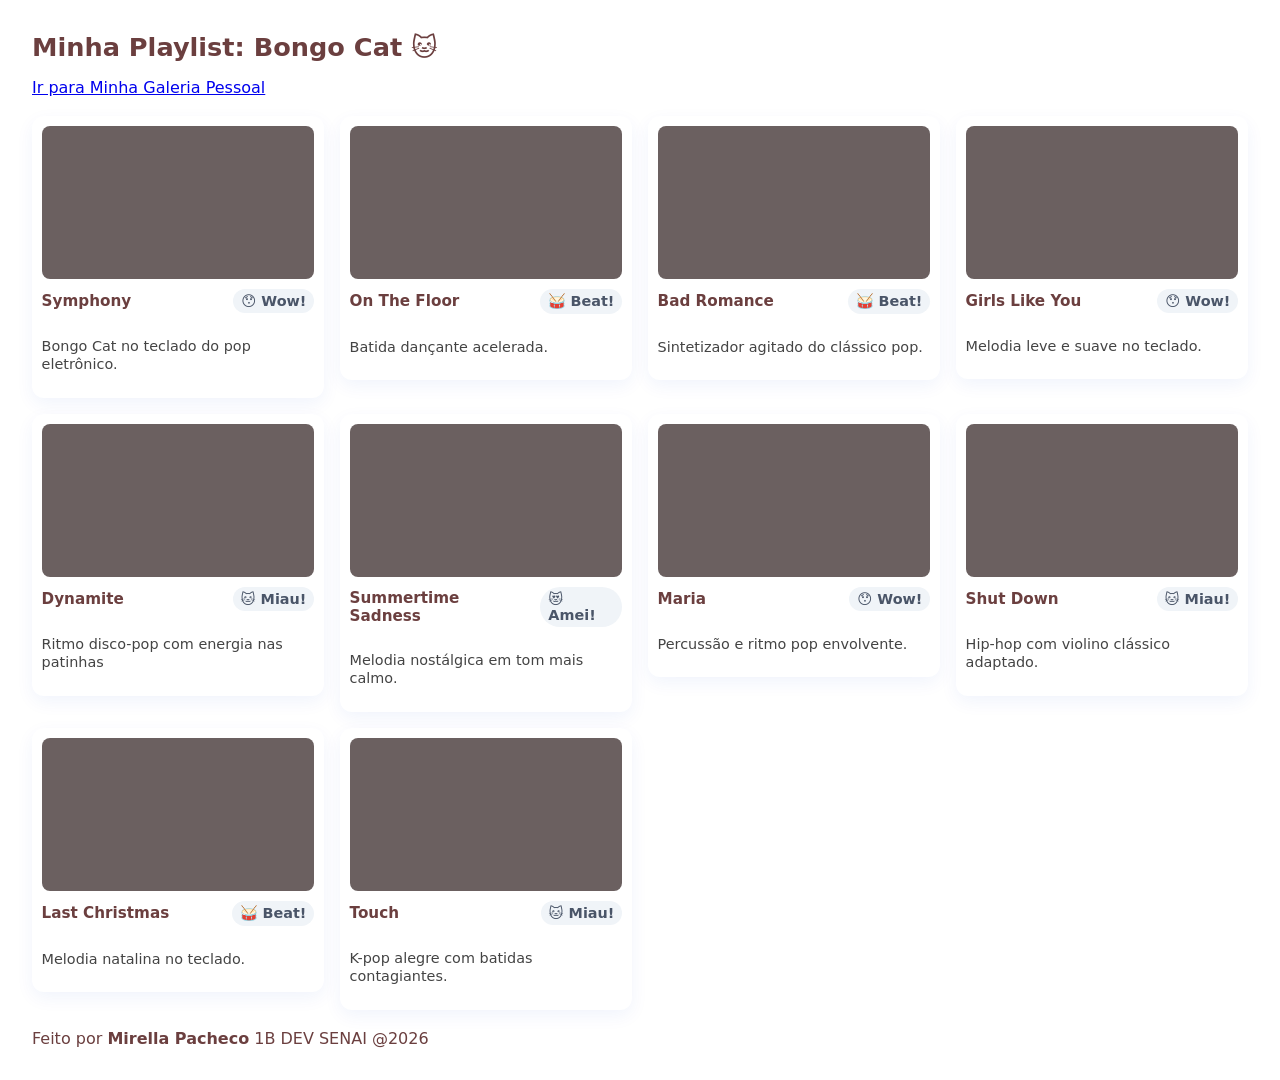
<file: index.html>
<!doctype html>
<html lang="pt-BR">
<head>
  <meta charset="utf-8" />
  <meta name="viewport" content="width=device-width,initial-scale=1" />
  <title>Galeria Bongo Cat</title>
  <link rel="stylesheet" href="style.css">
</head>
<body>
  <h1>Minha Playlist: Bongo Cat 🐱</h1>

<a href="galeria2.html">Ir para Minha Galeria Pessoal</a>
<br>
<br>
  
  <section class="grid">
    
    <article class="card">
      <div class="video-wrap">
        <iframe width="560" height="315" src="https://www.youtube.com/embed/oehWREOh7qw?si=D7DPOqumxu5ZWR2T" title="YouTube video player" frameborder="0" allow="accelerometer; autoplay; clipboard-write; encrypted-media; gyroscope; picture-in-picture; web-share" referrerpolicy="strict-origin-when-cross-origin" allowfullscreen></iframe>
      </div>
      <div class="meta">
        <div class="title">Symphony</div>
        <div class="badge">😯 Wow!</div>
      </div>
      <p class="desc">Bongo Cat no teclado do pop eletrônico.</p>
    </article>

    <article class="card">
      <div class="video-wrap">
        <iframe width="560" height="315" src="https://www.youtube.com/embed/krPReKo4lQg?si=eNvx3J4ougFoUk4M" title="YouTube video player" frameborder="0" allow="accelerometer; autoplay; clipboard-write; encrypted-media; gyroscope; picture-in-picture; web-share" referrerpolicy="strict-origin-when-cross-origin" allowfullscreen></iframe>
      </div>
      <div class="meta">
        <div class="title">On The Floor</div>
        <div class="badge">🥁 Beat!</div>
      </div>
      <p class="desc">Batida dançante acelerada.</p>
    </article>

    <article class="card">
      <div class="video-wrap">
        <iframe width="560" height="315" src="https://www.youtube.com/embed/L9achtCtHnQ?si=JKZFkmduIMrKL2op" title="YouTube video player" frameborder="0" allow="accelerometer; autoplay; clipboard-write; encrypted-media; gyroscope; picture-in-picture; web-share" referrerpolicy="strict-origin-when-cross-origin" allowfullscreen></iframe>
      </div>
      <div class="meta">
        <div class="title">Bad Romance</div>
        <div class="badge">🥁 Beat!</div>
      </div>
      <p class="desc">Sintetizador agitado do clássico pop.</p>
    </article>

    <article class="card">
      <div class="video-wrap">
        <iframe width="560" height="315" src="https://www.youtube.com/embed/Nm7S2Z9MNq8?si=GdBxFY7mfTSarEE7" title="YouTube video player" frameborder="0" allow="accelerometer; autoplay; clipboard-write; encrypted-media; gyroscope; picture-in-picture; web-share" referrerpolicy="strict-origin-when-cross-origin" allowfullscreen></iframe>
      </div>
      <div class="meta">
        <div class="title">Girls Like You</div>
        <div class="badge">😯 Wow!</div>
      </div>
      <p class="desc">Melodia leve e suave no teclado.</p>
    </article>

 <article class="card">
      <div class="video-wrap">
       <iframe width="560" height="315" src="https://www.youtube.com/embed/UkFURZ7SP1I?si=d19OZ7zwd1iC9eJ4" title="YouTube video player" frameborder="0" allow="accelerometer; autoplay; clipboard-write; encrypted-media; gyroscope; picture-in-picture; web-share" referrerpolicy="strict-origin-when-cross-origin" allowfullscreen></iframe>
      </div>
      <div class="meta">
        <div class="title">Dynamite</div>
        <div class="badge">🐱 Miau!</div>
      </div>
      <p class="desc">Ritmo disco-pop com energia nas patinhas</p>
    </article>

 <article class="card">
      <div class="video-wrap">
        <iframe width="560" height="315" src="https://www.youtube.com/embed/a7yUv-54ILc?si=CLmkT6IY5t1r-6X6" title="YouTube video player" frameborder="0" allow="accelerometer; autoplay; clipboard-write; encrypted-media; gyroscope; picture-in-picture; web-share" referrerpolicy="strict-origin-when-cross-origin" allowfullscreen></iframe>
      </div>
      <div class="meta">
        <div class="title">Summertime Sadness</div>
        <div class="badge">😻 Amei!</div>
      </div>
      <p class="desc">Melodia nostálgica em tom mais calmo.</p>
    </article>

 <article class="card">
      <div class="video-wrap">
        <iframe width="560" height="315" src="https://www.youtube.com/embed/LAULX_3f_48?si=e1ABo0keg5LUZQ79" title="YouTube video player" frameborder="0" allow="accelerometer; autoplay; clipboard-write; encrypted-media; gyroscope; picture-in-picture; web-share" referrerpolicy="strict-origin-when-cross-origin" allowfullscreen></iframe>
      </div>
      <div class="meta">
        <div class="title">Maria</div>
        <div class="badge">😯 Wow!</div>
      </div>
      <p class="desc">Percussão e ritmo pop envolvente.</p>
    </article>

     <article class="card">
      <div class="video-wrap">
        <iframe width="560" height="315" src="https://www.youtube.com/embed/Uk3EBfu3MaE?si=rId5X0KbBAIc57be" title="YouTube video player" frameborder="0" allow="accelerometer; autoplay; clipboard-write; encrypted-media; gyroscope; picture-in-picture; web-share" referrerpolicy="strict-origin-when-cross-origin" allowfullscreen></iframe>
      </div>
      <div class="meta">
        <div class="title">Shut Down</div>
        <div class="badge">🐱 Miau!</div>
      </div>
      <p class="desc">Hip-hop com violino clássico adaptado.</p>
    </article>

     <article class="card">
      <div class="video-wrap">
        <iframe width="560" height="315" src="https://www.youtube.com/embed/3AlQeNPmsM0?si=4eAnfhrk4MA6PhoJ" title="YouTube video player" frameborder="0" allow="accelerometer; autoplay; clipboard-write; encrypted-media; gyroscope; picture-in-picture; web-share" referrerpolicy="strict-origin-when-cross-origin" allowfullscreen></iframe>
      </div>
      <div class="meta">
        <div class="title">Last Christmas</div>
        <div class="badge">🥁 Beat!</div>
      </div>
      <p class="desc">Melodia natalina no teclado.</p>
    </article>

     <article class="card">
      <div class="video-wrap">
        <iframe width="560" height="315" src="https://www.youtube.com/embed/eQZ2x9NvJ7M?si=ipA-IHY0y5O4IUuC" title="YouTube video player" frameborder="0" allow="accelerometer; autoplay; clipboard-write; encrypted-media; gyroscope; picture-in-picture; web-share" referrerpolicy="strict-origin-when-cross-origin" allowfullscreen></iframe>
      </div>
      <div class="meta">
        <div class="title">Touch</div>
        <div class="badge">🐱 Miau!</div>
      </div>
      <p class="desc">K-pop alegre com batidas contagiantes.</p>
    </article>
  </section>

<br>

<footer>
    Feito por <strong>Mirella Pacheco</strong> 1B DEV SENAI @2026
</footer>
</body>
</html>
</file>
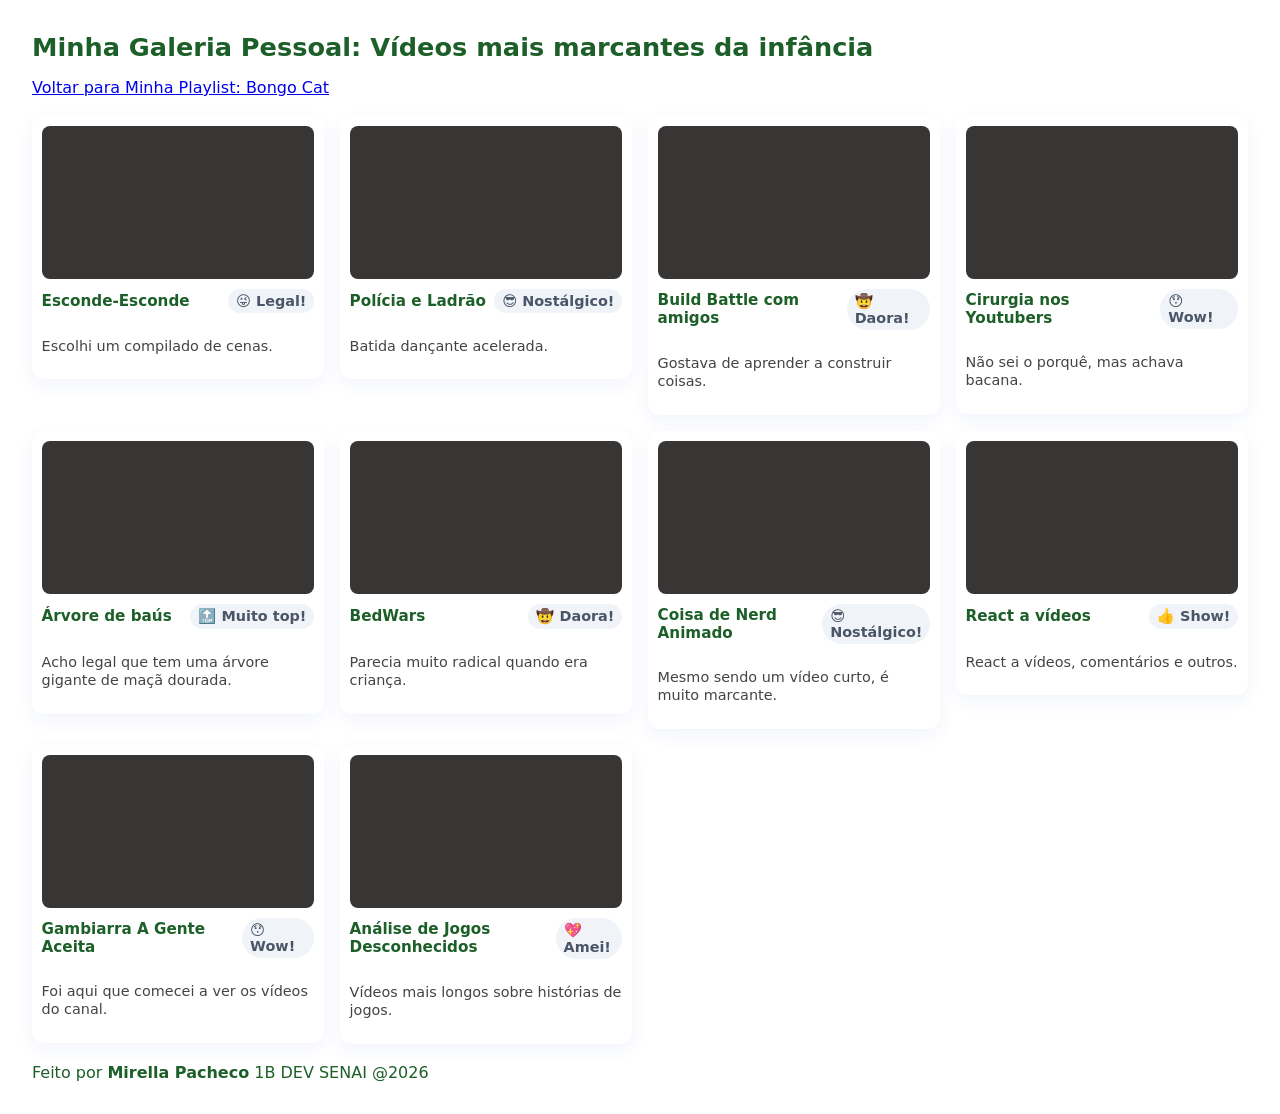
<file: galeria2.html>
<!doctype html>
<html lang="pt-BR">
<head>
  <meta charset="utf-8" />
  <meta name="viewport" content="width=device-width,initial-scale=1" />
  <title>Galeria Bongo Cat</title>
  <link rel="stylesheet" href="galeria2.css">
</head>
<body>
  <h1>Minha Galeria Pessoal: Vídeos mais marcantes da infância</h1>
  <a href="index.html">Voltar para Minha Playlist: Bongo Cat</a>
  <br>
  <br>
  
  <section class="grid">
    
    <article class="card">
      <div class="video-wrap">
        <iframe width="560" height="315" src="https://www.youtube.com/embed/axYvc_t11BY?si=GYZTi9aLcnMhTtGG" title="YouTube video player" frameborder="0" allow="accelerometer; autoplay; clipboard-write; encrypted-media; gyroscope; picture-in-picture; web-share" referrerpolicy="strict-origin-when-cross-origin" allowfullscreen></iframe>
      </div>
      <div class="meta">
        <div class="title">Esconde-Esconde</div>
        <div class="badge">😜 Legal!</div>
      </div>
      <p class="desc">Escolhi um compilado de cenas.</p>
    </article>

    <article class="card">
      <div class="video-wrap">
        <iframe width="560" height="315" src="https://www.youtube.com/embed/sGITH2QETAQ?si=Rt2KzKIL0nK9ra8O" title="YouTube video player" frameborder="0" allow="accelerometer; autoplay; clipboard-write; encrypted-media; gyroscope; picture-in-picture; web-share" referrerpolicy="strict-origin-when-cross-origin" allowfullscreen></iframe>
      </div>
      <div class="meta">
        <div class="title">Polícia e Ladrão</div>
        <div class="badge">😎 Nostálgico!</div>
      </div>
      <p class="desc">Batida dançante acelerada.</p>
    </article>

    <article class="card">
      <div class="video-wrap">
        <iframe width="560" height="315" src="https://www.youtube.com/embed/8AMogVy8_hc?si=Ve5kYyy-G0bZGnLc" title="YouTube video player" frameborder="0" allow="accelerometer; autoplay; clipboard-write; encrypted-media; gyroscope; picture-in-picture; web-share" referrerpolicy="strict-origin-when-cross-origin" allowfullscreen></iframe>
      </div>
      <div class="meta">
        <div class="title">Build Battle com amigos</div>
        <div class="badge">🤠 Daora!</div>
      </div>
      <p class="desc">Gostava de aprender a construir coisas.</p>
    </article>

    <article class="card">
      <div class="video-wrap">
        <iframe width="560" height="315" src="https://www.youtube.com/embed/L4a3gS4U3Rg?si=exJIwgSa6as_rcsq" title="YouTube video player" frameborder="0" allow="accelerometer; autoplay; clipboard-write; encrypted-media; gyroscope; picture-in-picture; web-share" referrerpolicy="strict-origin-when-cross-origin" allowfullscreen></iframe>
      </div>
      <div class="meta">
        <div class="title">Cirurgia nos Youtubers</div>
        <div class="badge">😯 Wow!</div>
      </div>
      <p class="desc">Não sei o porquê, mas achava bacana.</p>
    </article>

 <article class="card">
      <div class="video-wrap">
       <iframe width="560" height="315" src="https://www.youtube.com/embed/OSzEmguql8w?si=-tXkCXNdpQJDMQIv" title="YouTube video player" frameborder="0" allow="accelerometer; autoplay; clipboard-write; encrypted-media; gyroscope; picture-in-picture; web-share" referrerpolicy="strict-origin-when-cross-origin" allowfullscreen></iframe>
      </div>
      <div class="meta">
        <div class="title">Árvore de baús</div>
        <div class="badge">🔝 Muito top!</div>
      </div>
      <p class="desc">Acho legal que tem uma árvore gigante de maçã dourada.</p>
    </article>

 <article class="card">
      <div class="video-wrap">
        <iframe width="560" height="315" src="https://www.youtube.com/embed/f3Po4LfqqCg?si=8vooRT_26CLyIFv9" title="YouTube video player" frameborder="0" allow="accelerometer; autoplay; clipboard-write; encrypted-media; gyroscope; picture-in-picture; web-share" referrerpolicy="strict-origin-when-cross-origin" allowfullscreen></iframe>
      </div>
      <div class="meta">
        <div class="title">BedWars</div>
        <div class="badge">🤠 Daora!</div>
      </div>
      <p class="desc">Parecia muito radical quando era criança.</p>
    </article>

 <article class="card">
      <div class="video-wrap">
        <iframe width="560" height="315" src="https://www.youtube.com/embed/drTCm1x0J2M?si=oFn6jwoFpbQWWHgS" title="YouTube video player" frameborder="0" allow="accelerometer; autoplay; clipboard-write; encrypted-media; gyroscope; picture-in-picture; web-share" referrerpolicy="strict-origin-when-cross-origin" allowfullscreen></iframe>
      </div>
      <div class="meta">
        <div class="title">Coisa de Nerd Animado</div>
        <div class="badge">😎 Nostálgico!</div>
      </div>
      <p class="desc">Mesmo sendo um vídeo curto, é muito marcante.</p>
    </article>

     <article class="card">
      <div class="video-wrap">
        <iframe width="560" height="315" src="https://www.youtube.com/embed/dXSlxj6ZC2Q?si=GleUFc6X66MhhXtT" title="YouTube video player" frameborder="0" allow="accelerometer; autoplay; clipboard-write; encrypted-media; gyroscope; picture-in-picture; web-share" referrerpolicy="strict-origin-when-cross-origin" allowfullscreen></iframe>
      </div>
      <div class="meta">
        <div class="title">React a vídeos </div>
        <div class="badge">👍 Show!</div>
      </div>
      <p class="desc">React a vídeos, comentários e outros.</p>
    </article>

     <article class="card">
      <div class="video-wrap">
        <iframe width="560" height="315" src="https://www.youtube.com/embed/FOiFJlt7Dyw?si=9AJXAWQtMoAJLeLX" title="YouTube video player" frameborder="0" allow="accelerometer; autoplay; clipboard-write; encrypted-media; gyroscope; picture-in-picture; web-share" referrerpolicy="strict-origin-when-cross-origin" allowfullscreen></iframe>
      </div>
      <div class="meta">
        <div class="title">Gambiarra A Gente Aceita</div>
        <div class="badge">😯 Wow!</div>
      </div>
      <p class="desc">Foi aqui que comecei a ver os vídeos do canal.</p>
    </article>

     <article class="card">
      <div class="video-wrap">
        <iframe width="560" height="315" src="https://www.youtube.com/embed/0AkB9dUosG4?si=xjZNs1w6yR_3Dg2t" title="YouTube video player" frameborder="0" allow="accelerometer; autoplay; clipboard-write; encrypted-media; gyroscope; picture-in-picture; web-share" referrerpolicy="strict-origin-when-cross-origin" allowfullscreen></iframe>
      </div>
      <div class="meta">
        <div class="title">Análise de Jogos Desconhecidos</div>
        <div class="badge">💖 Amei!</div>
      </div>
      <p class="desc">Vídeos mais longos sobre histórias de jogos.</p>
    </article>
  </section>

<br>

<footer>
    Feito por <strong>Mirella Pacheco</strong> 1B DEV SENAI @2026
</footer>
</body>
</html>
</file>
<file: style.css>
:root{
  --gap: 1rem;
  --card-bg: #ffffff;
  --radius: 12px;
}
body{
  font-family: system-ui, -apple-system, sans-serif;
  background: linear-gradient(180deg,#d6b0b0);
  margin: 0;
  padding: 2rem;
  color: #6b3f3f;
}

h1{ margin: 0 0 1rem 0; font-size: 1.6rem; }

.grid{
  display: grid;
  grid-template-columns: repeat(auto-fit, minmax(260px, 1fr));
  gap: var(--gap);
  align-items: start;
}

.card{
  background: var(--card-bg);
  border-radius: var(--radius);
  padding: 0.6rem;
  box-shadow: 0 6px 18px rgba(14, 75, 196, 0.06);
  transition: transform .18s ease;
  display: flex;
  flex-direction: column;
  gap: .6rem;
}
.card:hover{
  transform: translateY(-6px);
  box-shadow: 0 12px 30px rgba(71, 75, 82, 0.12);
}

.video-wrap{
  position: relative;
  width: 100%;
  padding-top: 56.25%; /* Mantém proporção 16:9 */
  border-radius: calc(var(--radius) - 4px);
  overflow: hidden;
  background: #6b6060;
}
/* O CSS abaixo garante que o iframe colado ocupe todo o espaço */
.video-wrap iframe{
  position: absolute;
  inset: 0;
  width: 100%;
  height: 100%;
  border: 0;
}

.meta{
  display:flex;
  justify-content: space-between;
  align-items: center;
  gap: .5rem;
  font-size: .95rem;
}
.title{ font-weight: 600; }

.desc{
  font-size: .9rem;
  color: #444;
  line-height: 1.3;
}

.badge{
  background: #f0f4f8;
  padding: .25rem .5rem;
  border-radius: 999px;
  font-size: 0.9rem;
  font-weight: 600;
  color: #4a5568;
}
</file>
<file: galeria2.css>
:root{
  --gap: 1rem;
  --card-bg: #ffffff;
  --radius: 12px;
}
body{
  font-family: system-ui, -apple-system, sans-serif;
  background: linear-gradient(180deg,#8fc096);
  margin: 0;
  padding: 2rem;
  color: #1c5f28;
}

h1{ margin: 0 0 1rem 0; font-size: 1.6rem; }

.grid{
  display: grid;
  grid-template-columns: repeat(auto-fit, minmax(260px, 1fr));
  gap: var(--gap);
  align-items: start;
}

.card{
  background: var(--card-bg);
  border-radius: var(--radius);
  padding: 0.6rem;
  box-shadow: 0 6px 18px rgba(14, 75, 196, 0.06);
  transition: transform .18s ease;
  display: flex;
  flex-direction: column;
  gap: .6rem;
}
.card:hover{
  transform: translateY(-6px);
  box-shadow: 0 12px 30px rgba(71, 75, 82, 0.12);
}

.video-wrap{
  position: relative;
  width: 100%;
  padding-top: 56.25%; /* Mantém proporção 16:9 */
  border-radius: calc(var(--radius) - 4px);
  overflow: hidden;
  background: #383535;
}
/* O CSS abaixo garante que o iframe colado ocupe todo o espaço */
.video-wrap iframe{
  position: absolute;
  inset: 0;
  width: 100%;
  height: 100%;
  border: 0;
}

.meta{
  display:flex;
  justify-content: space-between;
  align-items: center;
  gap: .5rem;
  font-size: .95rem;
}
.title{ font-weight: 600; }

.desc{
  font-size: .9rem;
  color: #444;
  line-height: 1.3;
}

.badge{
  background: #f0f4f8;
  padding: .25rem .5rem;
  border-radius: 999px;
  font-size: 0.9rem;
  font-weight: 600;
  color: #4a5568;
}
</file>
